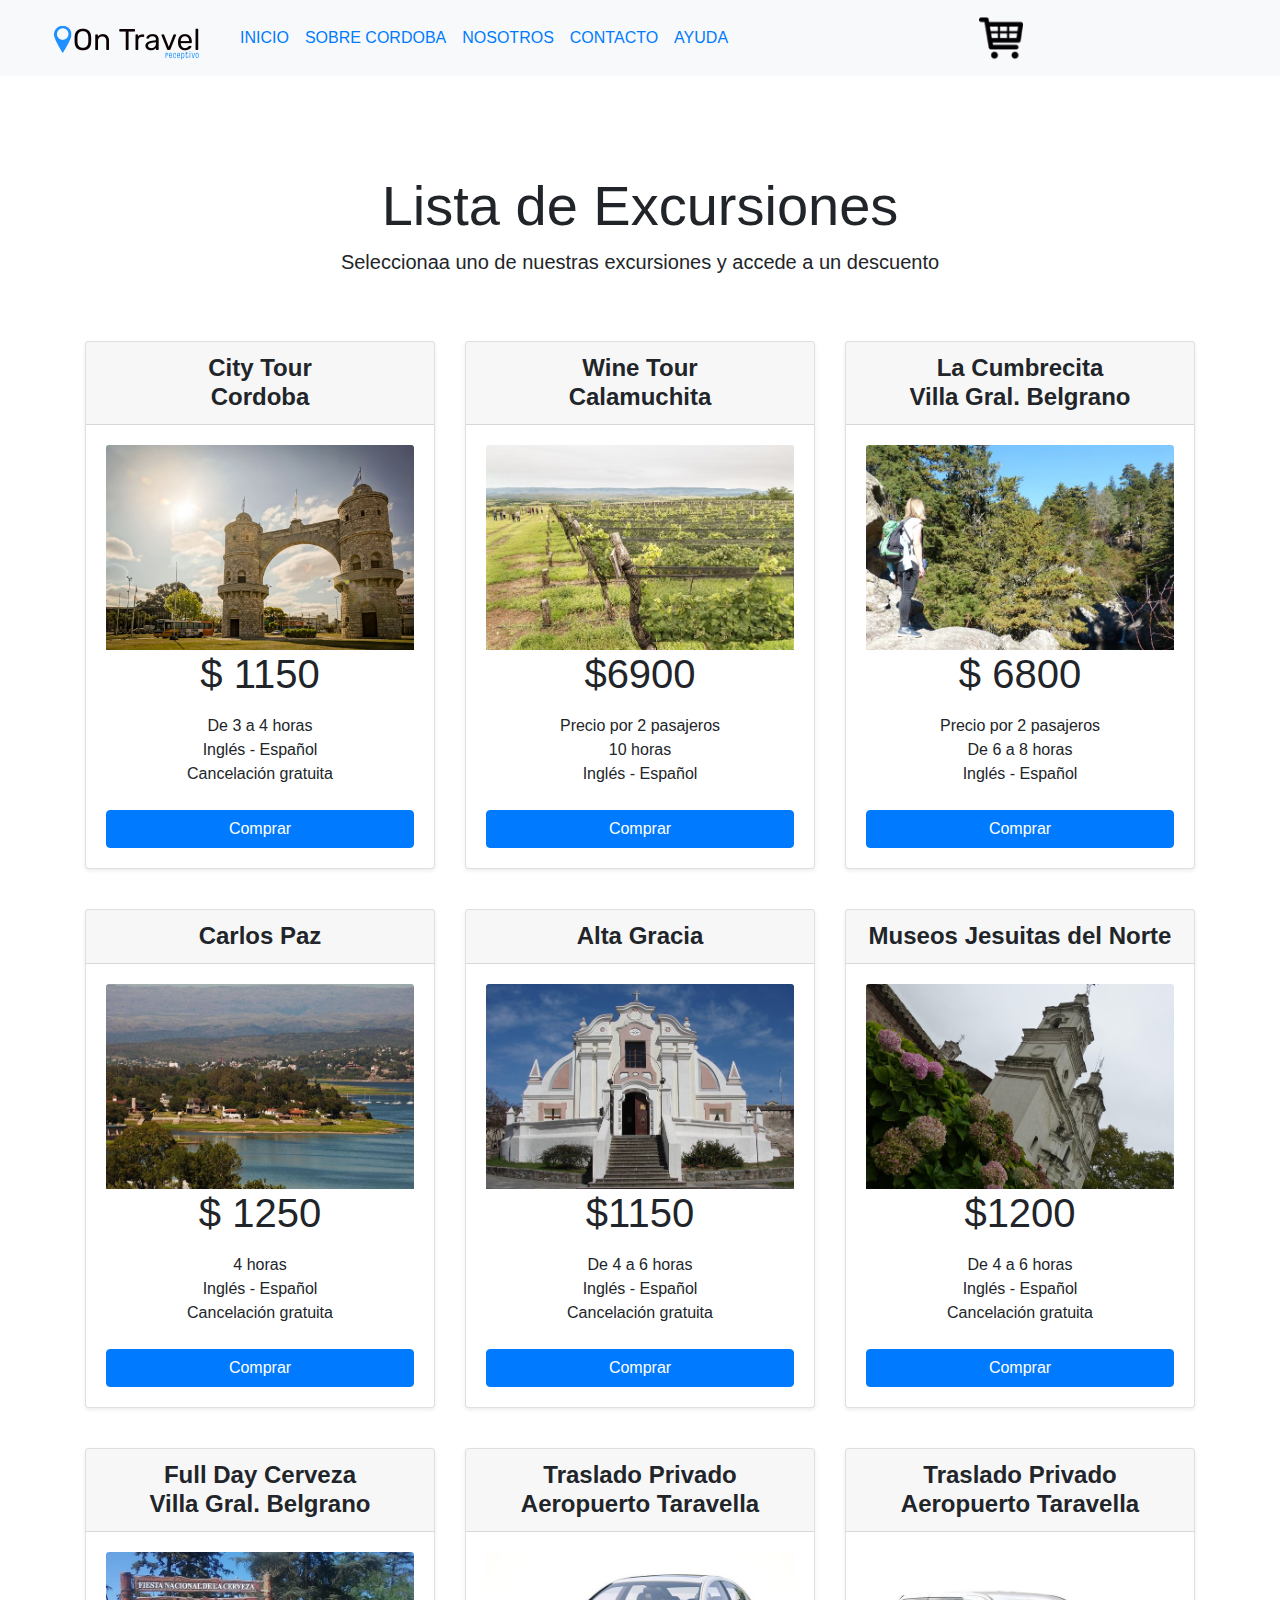
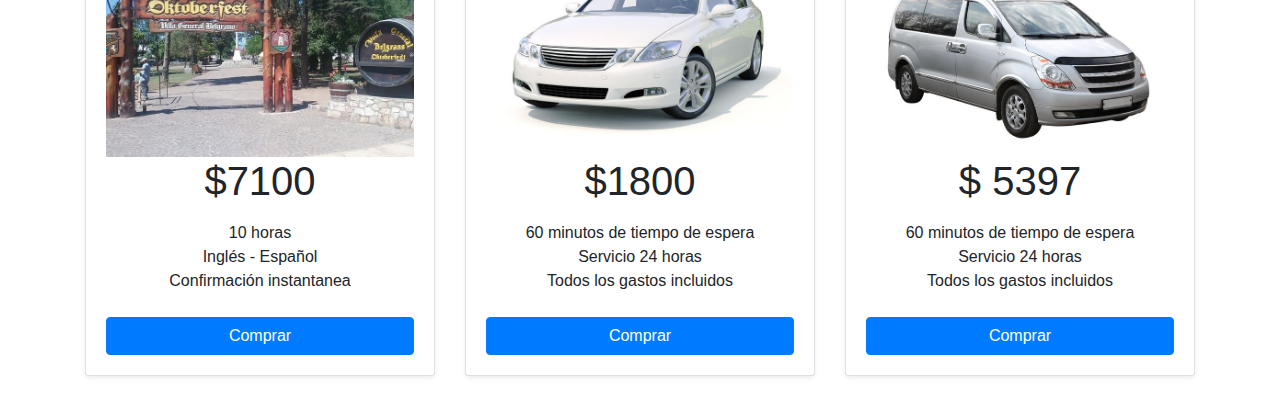
<file: index.html>
<!DOCTYPE html>
<html lang="en">

<head>
    <meta charset="UTF-8">
    <meta name="viewport"
        content="width=device-width, user-scalable=no, initial-scale=1.0, maximum-scale=1.0, minimum-scale=1.0">
    <link rel="stylesheet" href="css/bootstrap.min.css">
    <script src="js/popper.min.js"></script>
    <link rel="stylesheet" href="https://use.fontawesome.com/releases/v5.6.3/css/all.css" integrity="sha384-UHRtZLI+pbxtHCWp1t77Bi1L4ZtiqrqD80Kn4Z8NTSRyMA2Fd33n5dQ8lWUE00s/" crossorigin="anonymous">
    
    <link rel="stylesheet" href="css/sweetalert2.min.css">

    <title>On travel</title>
</head>

<body>

<header>
    <nav class="navbar navbar-expand-lg bg-light ">
        <div class="container-fluid">
            <a class="navbar-brand" href="#"><img src="img/iconos/page-1.png" alt="logo"></a>
            <button class="navbar-toggler" type="button" data-bs-toggle="collapse" data-bs-target="#navbarNav" aria-controls="navbarNav" aria-expanded="false" aria-label="Toggle navigation">
                <span class="navbar-toggler-icon"></span>
            </button>
            <div class="collapse navbar-collapse" id="navbarNav">
                <ul class="navbar-nav">
                <li class="nav-item">
                    <a class="nav-link active" aria-current="page" href="#">INICIO</a>
                </li>
                <li class="nav-item">
                    <a class="nav-link" href="#">SOBRE CORDOBA</a>
                </li>
                <li class="nav-item">
                    <a class="nav-link" aria-current="page" href="#">NOSOTROS</a>
                </li>
                <li class="nav-item">
                    <a class="nav-link" href="#">CONTACTO</a>
                </li>
                <li class="nav-item">
                    <a class="nav-link active" aria-current="page" href="#">AYUDA</a>
                </li>
                <li class="nav-item">
                    <a class="nav-link active" aria-current="page" href="login.html"><i class="far fa-user"></i></a>

                </li>
                </ul>
            </div>
            <button class="navbar-toggler" type="button" data-toggle="collapse" data-target="#navbarCollapse" aria-controls="navbarCollapse" aria-expanded="false"   aria-label="Toggle navigation">
                <span class="navbar-toggler-icon"></span>
            </button>
           
                <div class="collapse navbar-collapse" id="navbarCollapse">
                    <ul class="navbar-nav mr-auto">
                        <li class="nav-item dropdown">
                            <img src="img/iconos/shoppingcart_80945.png" class="nav-link dropdown-toggle img-fluid" height="60px" width="60px" href="#" id="dropdown01" data-toggle="dropdown" aria-haspopup="true" aria-expanded="false"></img>
                                <div id="carrito" class="dropdown-menu" aria-labelledby="navbarCollapse">
                                    <table id="lista-carrito" class="table">
                                        <thead>
                                            <tr>
                                                <th>Imagen</th>
                                                <th>Nombre</th>
                                                <th>Precio</th>
                                                <th></th>
                                            </tr>
                                        </thead>
                                        <tbody></tbody>
                                    </table>

                                    <a href="#" id="vaciar-carrito" class="btn btn-primary btn-block">Vaciar Carrito</a>
                                    <a href="#" id="procesar-pedido" class="btn btn-danger btn-block">Procesar
                                        Compra</a>
                                </div>
                        </li>
                    </ul>
                </div>

        </div>
    </nav>

</header>
    
    <main>
        <div class="pricing-header px-3 py-3 pt-md-5 pb-md-4 my-4 mx-auto text-center">
            <h1 class="display-4 mt-4">Lista de Excursiones</h1>
            <p class="lead">Seleccionaa uno de nuestras excursiones y accede a un descuento</p>
        </div>

        <div class="container" id="lista-productos">
            
            <div class="card-deck mb-3 text-center">
                
                <div class="card mb-4 shadow-sm">
                    <div class="card-header">
                        <h4 class="my-0 font-weight-bold">City Tour <br> Cordoba</h4>
                    </div>
                    <div class="card-body">
                        <img src="img/imgDestinos/arco-de-cordoba.png" class="card-img-top">
                        <h1 class="card-title pricing-card-title precio">$ <span class=""> 1150</span></h1>

                        <ul class="list-unstyled mt-3 mb-4">
                            <li></li>
                            <li>De 3 a 4 horas</li>
                            <li>Inglés - Español</li>
                            <li>Cancelación gratuita</li>
                        </ul>
                        <a href="" class="btn btn-block btn-primary agregar-carrito" data-id="1">Comprar</a>
                    </div>
                </div>

                <div class="card mb-4 shadow-sm">
                    <div class="card-header">
                        <h4 class="my-0 font-weight-bold">Wine Tour <br> Calamuchita </h4>
                    </div>
                    <div class="card-body">
                        <img src="img/imgDestinos/vinedos.png" class="card-img-top">
                        <h1 class="card-title pricing-card-title precio">$<span class="">6900</span></h1>

                        <ul class="list-unstyled mt-3 mb-4">
                            <li></li>
                            <li>Precio por 2 pasajeros</li>
                            <li>10 horas</li>
                            <li>Inglés - Español</li>
                        </ul>
                        <a href="" class="btn btn-block btn-primary agregar-carrito" data-id="2">Comprar</a>
                    </div>
                </div>

                <div class="card mb-4 shadow-sm">
                    <div class="card-header">
                        <h4 class="my-0 font-weight-bold">La Cumbrecita <br> Villa Gral. Belgrano</h4>
                    </div>
                    <div class="card-body">
                        <img src="img/imgDestinos/cumbrecita.png" class="card-img-top">
                        <h1 class="card-title pricing-card-title precio">$ <span class="">6800</span></h1>

                        <ul class="list-unstyled mt-3 mb-4">
                            <li></li>
                            <li>Precio por 2 pasajeros</li>
                            <li>De 6 a 8 horas</li>
                            <li>Inglés - Español</li>
                        </ul>
                        <a href="" class="btn btn-block btn-primary agregar-carrito" data-id="3">Comprar</a>
                    </div>
                </div>

            </div>

            <div class="card-deck mb-3 text-center">
                
                <div class="card mb-4 shadow-sm">
                    <div class="card-header">
                        <h4 class="my-0 font-weight-bold">Carlos Paz</h4>
                    </div>
                    <div class="card-body">
                        <img src="img/imgDestinos/vcp.png" class="card-img-top">
                        <h1 class="card-title pricing-card-title precio"> $ <span class="">1250</span></h1>

                        <ul class="list-unstyled mt-3 mb-4">
                            <li></li>
                            <li>4 horas</li>
                            <li>Inglés - Español</li>
                            <li>Cancelación gratuita</li>
                        </ul>
                        <a href="" class="btn btn-block btn-primary agregar-carrito" data-id="4">Comprar</a>
                    </div>
                </div>

                <div class="card mb-4 shadow-sm">
                    <div class="card-header">
                        <h4 class="my-0 font-weight-bold">Alta Gracia</h4>
                    </div>
                    <div class="card-body">
                        <img src="img/imgDestinos/altagra.png" class="card-img-top">
                        <h1 class="card-title pricing-card-title precio">$<span class="">1150</span></h1>

                        <ul class="list-unstyled mt-3 mb-4">
                            <li></li>
                            <li> De 4 a 6 horas</li>
                            <li>Inglés - Español</li>
                            <li>Cancelación gratuita</li>
                        </ul>
                        <a href="" class="btn btn-block btn-primary agregar-carrito" data-id="5">Comprar</a>
                    </div>
                </div>

                <div class="card mb-4 shadow-sm">
                    <div class="card-header">
                        <h4 class="my-0 font-weight-bold">Museos Jesuitas del Norte</h4>
                    </div>
                    <div class="card-body">
                        <img src="img/imgDestinos/jesuitas.png" class="card-img-top">
                        <h1 class="card-title pricing-card-title precio">$<span class="">1200</span></h1>

                        <ul class="list-unstyled mt-3 mb-4">
                            <li></li>
                            <li> De 4 a 6 horas</li>
                            <li>Inglés - Español</li>
                            <li>Cancelación gratuita</li>
                        </ul>
                        <a href="" class="btn btn-block btn-primary agregar-carrito" data-id="6">Comprar</a>
                    </div>
                </div>

            </div>

            <div class="card-deck mb-3 text-center">
                
                <div class="card mb-4 shadow-sm">
                    <div class="card-header">
                        <h4 class="my-0 font-weight-bold">Full Day Cerveza <br> Villa Gral. Belgrano</h4>
                    </div>
                    <div class="card-body">
                        <img src="img/imgDestinos/cerveza.png" class="card-img-top">
                        <h1 class="card-title pricing-card-title precio">$<span class="">7100</span></h1>

                        <ul class="list-unstyled mt-3 mb-4">
                            <li></li>
                            <li>10 horas</li>
                            <li>Inglés - Español</li>
                            <li>Confirmación instantanea</li>
                        </ul>
                        <a href="" class="btn btn-block btn-primary agregar-carrito" data-id="7">Comprar</a>
                    </div>
                </div>

                <div class="card mb-4 shadow-sm">
                    <div class="card-header">
                        <h4 class="my-0 font-weight-bold">Traslado Privado <br> Aeropuerto Taravella</h4>
                    </div>
                    <div class="card-body">
                        <img src="img/imgDestinos/auto2.png" class="card-img-top">
                        <h1 class="card-title pricing-card-title precio">$<span class="">1800</span></h1>

                        <ul class="list-unstyled mt-3 mb-4">
                            <li></li>
                            <li>60 minutos de tiempo de espera</li>
                            <li>Servicio 24 horas</li>
                            <li>Todos los gastos incluidos</li>
                
                        </ul>
                        <a href="" class="btn btn-block btn-primary agregar-carrito" data-id="8">Comprar</a>
                    </div>
                </div>

                <div class="card mb-4 shadow-sm">
                    <div class="card-header">
                        <h4 class="my-0 font-weight-bold">Traslado Privado <br> Aeropuerto Taravella</h4>
                    </div>
                    <div class="card-body">
                        <img src="img/imgDestinos/AUTO1.png" class="card-img-top">
                        <h1 class="card-title pricing-card-title precio">$ <span class="">5397</span></h1>

                        <ul class="list-unstyled mt-3 mb-4">
                            <li></li>
                            <li>60 minutos de tiempo de espera</li>
                            <li>Servicio 24 horas</li>
                            <li>Todos los gastos incluidos</li>
                        </ul>
                        <a href="" class="btn btn-block btn-primary agregar-carrito" data-id="9">Comprar</a>
                    </div>
                </div>

            </div>


        </div>
    </main>

    <script src="js/jquery-3.4.1.min.js"></script>
    <script src="js/bootstrap.min.js"></script>
    <script src="js/sweetalert2.min.js"></script>
    <script src="js/carrito.js"></script>
    <script src="js/pedido.js"></script>

</body>

</html>
</file>
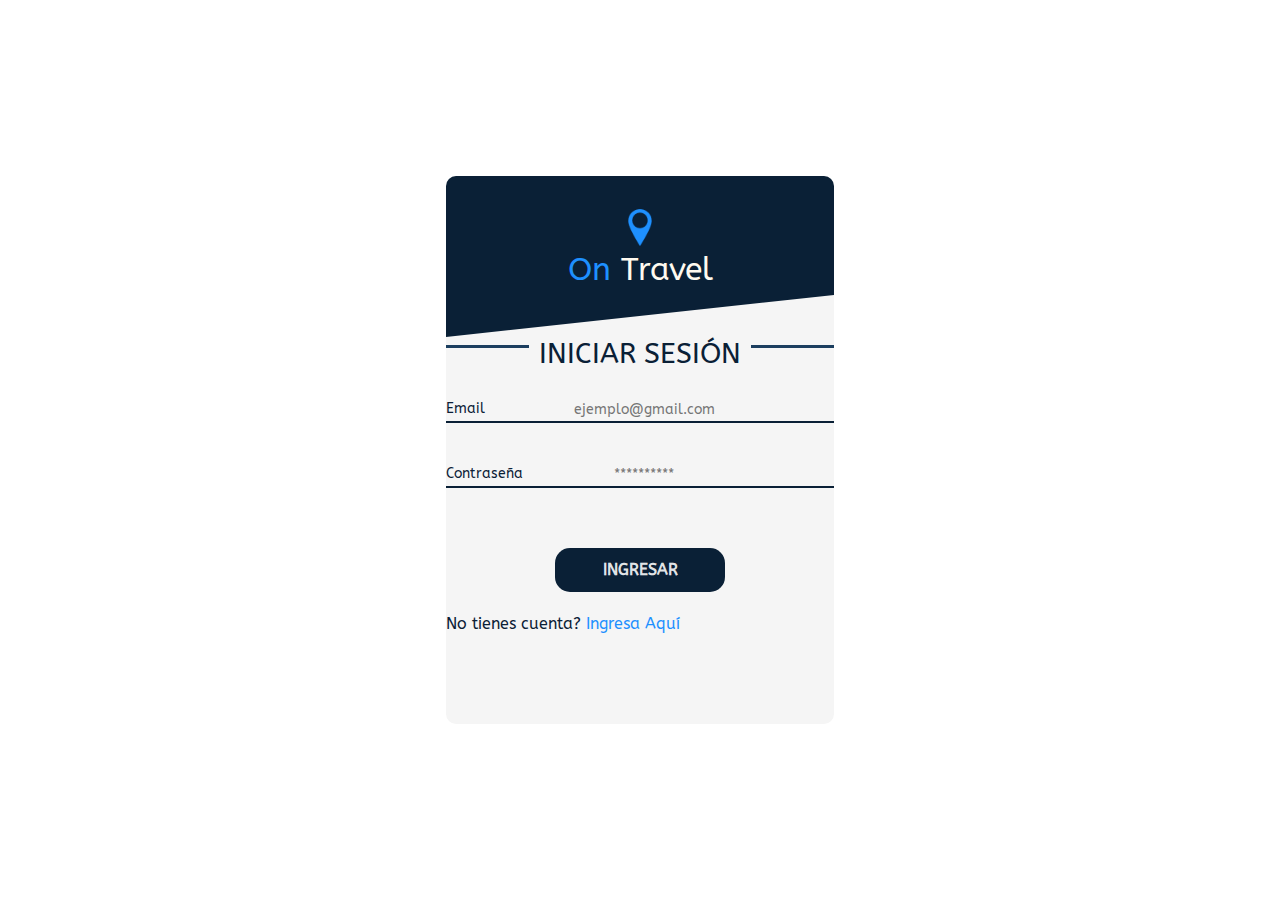
<file: login.html>
<!DOCTYPE html>
<html lang="en">
<head>
    <meta charset="UTF-8">
    <meta http-equiv="X-UA-Compatible" content="IE=edge">
    <meta name="viewport" content="width=device-width, initial-scale=1.0">
    <link rel="stylesheet" href="css/bootstrap.min.css">
    <!--JQUERY-->
    <script src="js/popper.min.js"></script>
    <!--CSS-->
    <link rel="stylesheet" href="css/estilo.css">
    <link rel="stylesheet" href="css/sweetalert2.min.css">
    <title>On Travel | Login - Inicia sesión  </title>
</head>
<body>

   
    <div class="cod-contenedor">
        <div class="form-header">
            <img src="img/iconos/favicon1.png" alt="Logo de On Travel" >
            <h2>On<span> Travel</span></h2>
        </div>
        <div class="form-content">
            <form action="#" class="cod-form">
                <div class="form-title">
                    <h3>INICIAR SESIÓN</h3>
                    <div class="input-group">
                        <input type="email" class="form-input"  name="form-input" id="correo" placeholder="ejemplo@gmail.com">
                        <label class="label" for="correo">Email</label>
                    </div>
                    <div class="input-group">
                        <input type="password" class="form-input"  name="form-input" id="pass" placeholder="**********">
                        <label class="label" for="pass">Contraseña</label>
                    </div>
                    <div class="input-group">
                        <button type="button" id="btn1">INGRESAR</button>
                        <p>No tienes cuenta? <a href="#" class="alt-form">Ingresa Aquí</a></p>
                    </div>
                    
                </div>
                <span class="error"></span>
            </form>

        </div>

        <div class="form-content">
            <form action="#" class="cod-form">
                <div class="form-title">
                    <h3>REGISTRATE</h3>
                    <div class="input-group">
                        <input type="email" class="form-input"  name="form-input" id="reg-correo" placeholder="ejemplo@gmail.com">
                        <label class="label" for="reg-correo">Email</label>
                    </div>
                    <div class="input-group">
                        <input type="password" class="form-input"  name="form-inpt" id="reg-pass" placeholder="**********">
                        <label class="label" for="reg-pass">Contraseña</label>
                    </div>

                    <div class="input-group">
                        <button type="button" id="btn2">REGISTRATE</button>
                        <p>Ya tienes cuenta? <a href="#" class="alt-form">Ingresa Aquí</a></p>
                    </div>
                    <span class="error"></span>
                </div>
            </form>

        </div>

</div>
    <script src="js/jquery-3.4.1.min.js"></script>
    <script src="js/bootstrap.min.js"></script>
    <script src="js/sweetalert2.min.js"></script>
    <script src="js/main.js"></script>
</body>
</html>
</file>
<file: css/estilo.css>
@import url('https://fonts.googleapis.com/css2?family=ABeeZee:ital@1&family=Raleway&display=swap');

#cargando {
    display: none;
}

/*LOGIN*/

/* css - formulario*/

body{
    background-color: white;
    width: 100%;
    height: 100vh;
    color: black;
    display: flex;
    align-items: center;
    justify-content: center;
    font-family: 'Gill Sans', 'Gill Sans MT', Calibri, 'Trebuchet MS', sans-serif;
  }
  
  .cod-contenedor{
    background-color: whitesmoke;
    width: 388px;
    border-radius: 10px;
    overflow: hidden;
  }
  
  .form-header{
    background-color: rgb(10, 32, 54);
    text-align: center;
    padding: 30px 0 40px;
    color: floralwhite;
    font-family: 'Raleway', sans-serif;
    clip-path: polygon(0 0, 100% 0%, 100% 74%, 0% 100%);
  }
  .form-header img{
    vertical-align: top;
    width: 40px;
  }
  
  .form-header h2{
    color: dodgerblue;
    font-family: 'ABeeZee', sans-serif;
    font-weight: normal;
    margin-top: 5px;
  }
  
  .form-header span{
    color: floralwhite;
  }
  
  .form-title{
    text-align: center;
    font-weight: normal;
    margin-bottom: 32px;
    overflow: hidden;
    font-family:'ABeeZee', sans-serif;
    color: rgb(10, 32, 54);
  }
  
  h3{
    position:relative ;
    display: inline-block;
    color: rgb(10, 32, 54);
    padding: 0 10px;
  }
  
  h3::after,
  h3::before{
    position: absolute;
    content: '';
    width: 100%;
    height: 3px;
    background: rgb(28, 62, 95);
    top: 0.5rem;
  }
  
  h3::after{
    left: 100%;
  
  }
  
  h3::before{
    right: 100%;
  }
  
  .cod-form{
    width: 100%;
    height: auto;
    text-align: center;
  }
  
  .input-group{
    position: relative;
    margin-bottom: 40px;
    margin-top: 20px;
    
  }
  
  input[type="email"],
  input[type="password"]{
    border: none;
    border-bottom: 2px solid rgb(10, 32, 54);
    width: 100%;
    outline: none;
    font-size: 14px;
    color: rgb(10, 32, 54);
    padding-left: 10px;
    font-family: 'ABeeZee', sans-serif;
    background: none;
    text-align: center; 
    
  }
  
  .label{
    position: absolute;
    top: 0;
    left:0;
    font-size: 14px;
    color:rgb(10, 32, 54) ;
    cursor: text;
    transition: all .3s ease;
   
  }
  
  .form-input:focus + label{
    top: -14px;
    font-size: 12px;
    color: rgb(121, 119, 119);
    font-family: 'ABeeZee';
   
   
  
  }
  .active{
    top: -14px;
    font-size: 12px;
    color: rgb(121, 119, 119);
  }
  
  .error{
    color: #FF0000 ;
  
  }
  
  button{
    background-color: rgb(10, 32, 54);
    display: inline-block;
    border: none;
    padding: 10px;
    margin: 20px auto;
    width: 170px;
    border-radius: 15px;
    color: rgba(255, 255, 255, 0.9);
    font-weight: 700;
  }
  button:hover{
    background-color: rgb(28, 62, 95);
    cursor: pointer;
  }
  button:active{
    background-color: rgb(28, 62, 95);
  }
  
  .input-group p > a{
    text-decoration: none;
    color: dodgerblue;
  }
  
  .input-group p > a:hover{
    text-decoration: underline;
  }
  
  /*OCULTAR*/
  
  .form-content{
    display: none;
  }
  
  .form-content:nth-child(2){
    display: block;
  }
  
#ingreso {
    margin: 0 auto;
    padding: 30px;
    color: black;
    font-family: 'Raleway', sans-serif;
}
</file>
